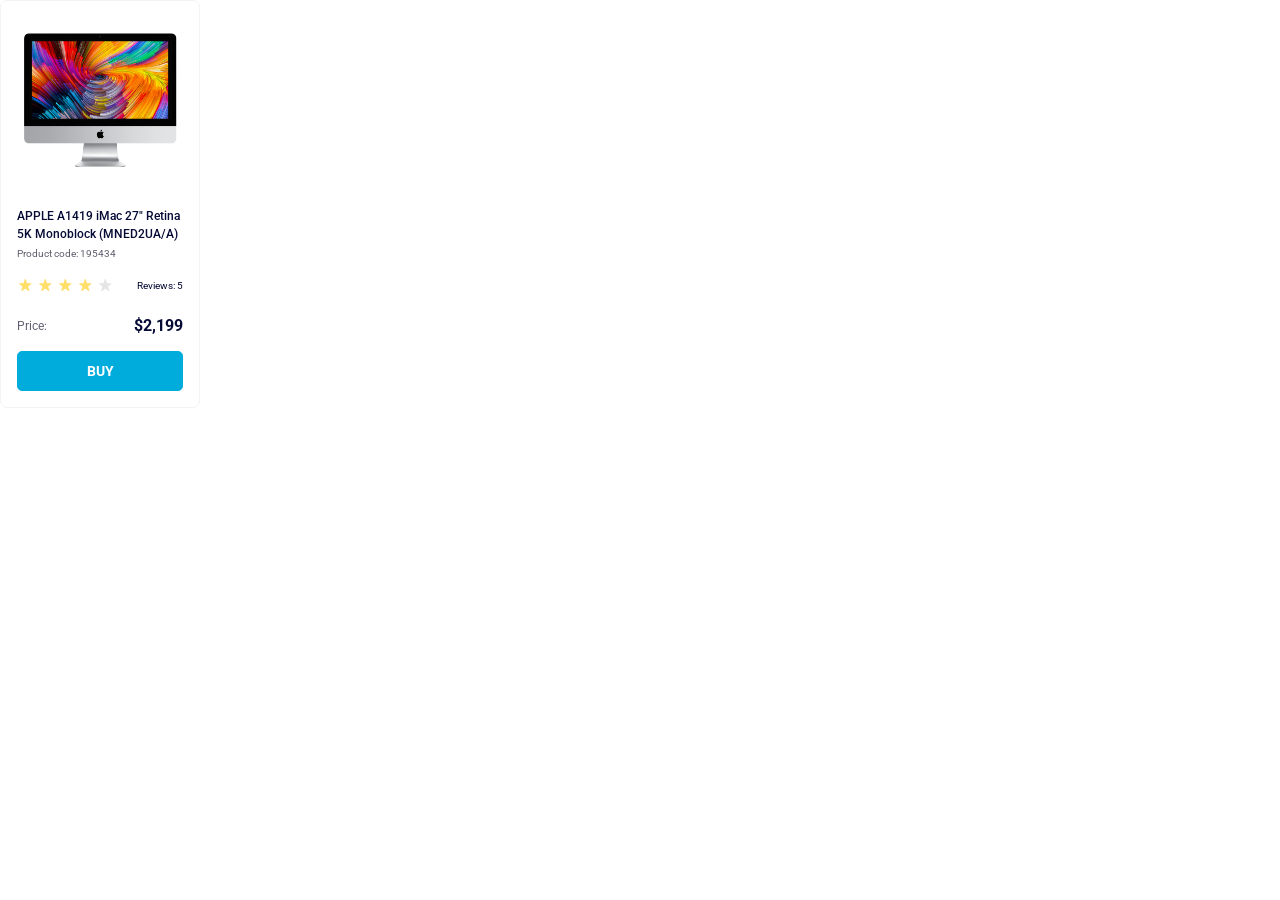
<file: index.html>
<!doctype html><html lang="en"><head><meta charset="utf-8"><meta name="viewport" content="width=device-width, initial-scale=1.0"><title>Product cards</title><link rel="preconnect" href="https://fonts.googleapis.com"><link rel="preconnect" href="https://fonts.gstatic.com" crossorigin><link href="https://fonts.googleapis.com/css2?family=Roboto:wght@100..900&display=swap" rel="stylesheet"><link rel="stylesheet" href="index.d1dc2e55.css"></head><body> <div data-qa="card" class="card"> <img src="imac.202c52ff.jpeg" alt="Imac img" class="card__image"> <div class="card__info"> <div class="card__info-text"> APPLE A1419 iMac 27" Retina 5K Monoblock (MNED2UA/A) </div> <div class="card__info-code">Product code: 195434</div> </div> <div class="card__rate"> <div class="stars stars--4"> <div class="stars__star"></div> <div class="stars__star"></div> <div class="stars__star"></div> <div class="stars__star"></div> <div class="stars__star"></div> </div> <div class="card__rate-rev">Reviews: 5</div> </div> <div class="card__price"> <div class="card__price-text">Price:</div> <div class="card__price-cost">$2,199</div> </div> <button data-qa="hover" class="card__btn"> Buy </button> </div> </body></html>
</file>
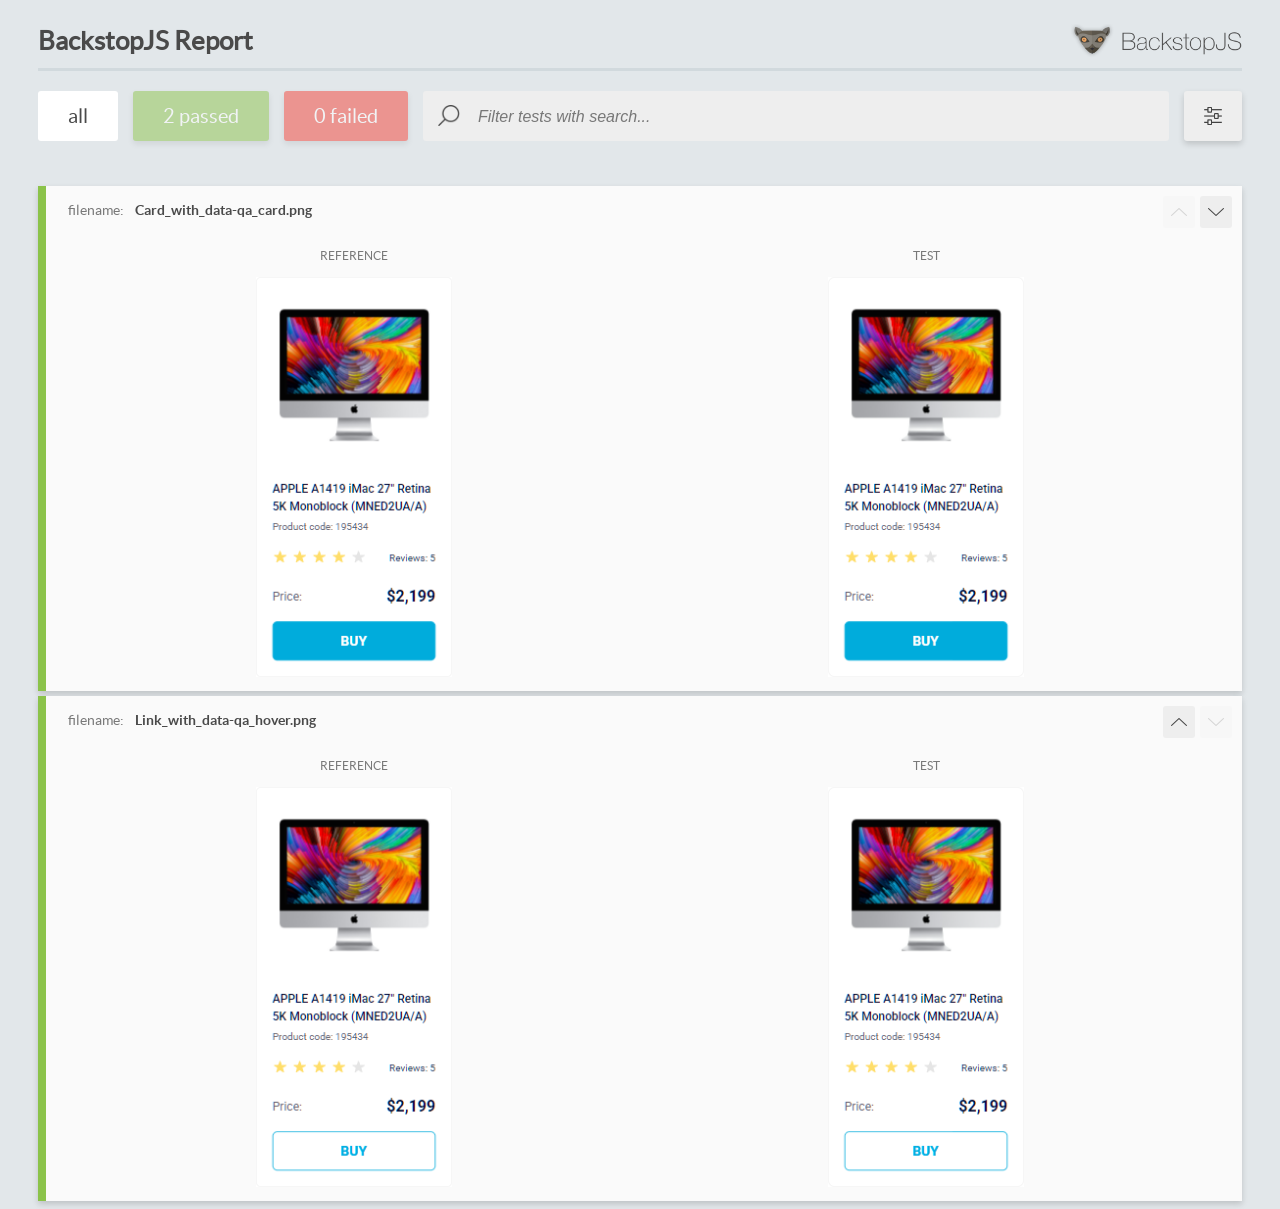
<file: report/html_report/index.html>
<!DOCTYPE html>
<html>
  <head>
    <meta charset="utf-8">
    <!-- Disable Cache -->
    <meta http-equiv="Cache-Control" content="no-cache, no-store, must-revalidate">
    <meta http-equiv="Pragma" content="no-cache">
    <meta http-equiv="Expires" content="0">

    <title>BackstopJS Report</title>

    <style>
      @font-face {
          font-family: 'latoregular';
          src: url('./assets/fonts/lato-regular-webfont.woff2') format('woff2'),
              url('./assets/fonts/lato-regular-webfont.woff') format('woff');
          font-weight: 400;
          font-style: normal;
      }
      @font-face {
          font-family: 'latobold';
          src: url('./assets/fonts/lato-bold-webfont.woff2') format('woff2'),
              url('./assets/fonts/lato-bold-webfont.woff') format('woff');
          font-weight: 700;
          font-style: normal;
      }

      .ReactModal__Body--open {
          overflow: hidden;
      }
      .ReactModal__Body--open .header {
        display: none;
      }

    </style>
  </head>
  <body style="background-color: #E2E7EA">
    <div id="root">

    </div>
    <script>
      function report (report) { // eslint-disable-line no-unused-vars
        window.tests = report;
      }
    </script>
    <script src="config.js"></script>
    <script src="index_bundle.js"></script>
  </body>
</html>
</file>
<file: index.d1dc2e55.css>
html{font-family:Roboto,sans-serif}body{margin:0}.card{box-sizing:border-box;background-color:#fff;border:1px solid #f3f3f3;border-radius:7px;width:200px;padding:32px 16px 16px}.card__image{width:160px;height:134px;margin:0 auto;display:block}.card__info{margin-top:40px}.card__info-text{color:#060b35;font-size:12px;font-weight:500;line-height:18px}.card__info-code{color:#616070;margin-top:4px;font-size:10px;font-weight:400;line-height:14px}.card__rate{justify-content:space-between;align-items:flex-end;margin-top:16px;display:flex}.card__rate-rev{color:#060b35;text-align:right;vertical-align:bottom;letter-spacing:0%;font-size:10px;font-weight:400;line-height:14px}.card__price{justify-content:space-between;margin-top:24px;display:flex}.card__price-text{color:#616070;letter-spacing:0%;font-size:12px;font-weight:400;line-height:18px}.card__price-cost{color:#060b35;letter-spacing:0%;text-align:right;font-size:16px;font-weight:700;line-height:18px}.card__btn{letter-spacing:0%;text-transform:uppercase;color:#fff;background:#00acdc;border:1px solid #00acdc;border-radius:5px;width:166px;height:40px;margin-top:16px;padding:0;font-family:Roboto,sans-serif;font-size:14px;font-weight:700;line-height:16px}.card__btn:hover{color:#00acdc;background:#fff;border:1px solid #00acdc}.stars{display:flex}.stars__star{background-image:url(star.822d561e.svg);background-position:50%;background-repeat:no-repeat;width:16px;height:16px;margin-right:4px}.stars__star:last-child{margin-right:0}.stars--1 .stars__star:nth-child(-n+1),.stars--2 .stars__star:nth-child(-n+2),.stars--3 .stars__star:nth-child(-n+3),.stars--4 .stars__star:nth-child(-n+4),.stars--5 .stars__star:nth-child(-n+5){background-image:url(star-active.edda4c43.svg)}
/*# sourceMappingURL=index.d1dc2e55.css.map */
</file>
